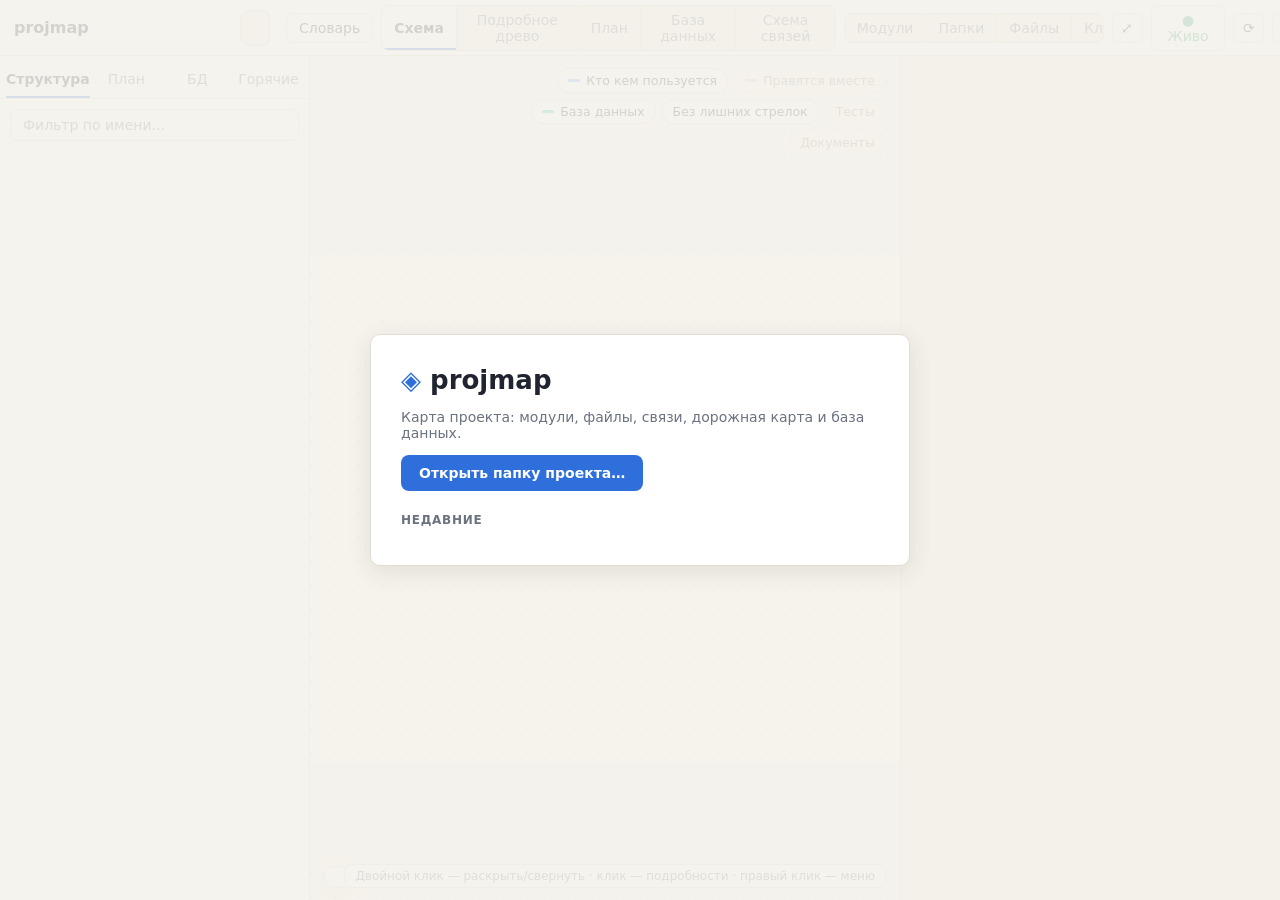
<file: src/ProjMap.App/web/index.html>
﻿<!doctype html>
<html lang="ru">
<head>
<meta charset="utf-8">
<title>projmap</title>
<meta name="viewport" content="width=device-width, initial-scale=1">
<link rel="stylesheet" href="app.css">
</head>
<body>
<header id="top">
  <div class="brand"><span id="projName">projmap</span><span id="projBranch" class="muted"></span></div>
  <div class="search">
    <input id="search" placeholder="Найти файл, класс, таблицу, задачу…  (Ctrl+K)" autocomplete="off" spellcheck="false">
    <div id="searchResults" class="dropdown hidden"></div>
  </div>
  <div class="tools">
    <div class="seg" id="viewSeg" title="Что показывать">
      <button data-view="map" class="active">Схема</button><button data-view="tree">Подробное древо</button><button data-view="plan">План</button><button data-view="db">База данных</button><button data-view="links" title="Ярусы и функции программы и связи между ними">Схема связей</button><button data-view="file" class="hidden">Файл</button>
    </div>
    <div class="seg" id="depthSeg" title="Глубина раскрытия">
      <button data-depth="1">Модули</button><button data-depth="2">Папки</button><button data-depth="3">Файлы</button><button data-depth="4">Классы</button>
    </div>
    <button id="btnFit" class="icon" title="Показать всё (F)">⤢</button>
    <button id="btnLive" class="toggle on" title="Живое обновление при изменении файлов">● Живо</button>
    <button id="btnRescan" class="icon" title="Пересканировать">⟳</button>
    <button id="btnOpen" class="icon" title="Открыть другой проект">📂</button>
  </div>
</header>

<div id="progress" class="hidden"><div class="bar"></div><span class="label"></span></div>

<main>
  <aside id="side">
    <nav class="tabs" id="sideTabs">
      <button data-tab="tree" class="active">Структура</button>
      <button data-tab="plan">План</button>
      <button data-tab="db">БД</button>
      <button data-tab="hot">Горячие</button>
    </nav>
    <div class="tabpane active" id="tab-tree">
      <input class="filter" id="treeFilter" placeholder="Фильтр по имени…">
      <div id="tree" class="tree"></div>
    </div>
    <div class="tabpane" id="tab-plan">
      <div class="chips" id="planChips"></div>
      <div id="plan" class="plan"></div>
    </div>
    <div class="tabpane" id="tab-db"><div id="db"></div></div>
    <div class="tabpane" id="tab-hot">
      <div class="tabintro">Подсветка на схеме: чем ярче блок, тем больше его меняют / тем он сложнее / больше / связаннее.</div>
      <div class="seg small" id="hotSeg">
        <button data-sort="commits" class="active">Изменения</button><button data-sort="complexity">Сложность</button><button data-sort="loc">Размер</button><button data-sort="links">Связи</button>
      </div>
      <div id="hot" class="hot"></div>
    </div>
  </aside>

  <section id="stage">
    <div id="crumbs"></div>
    <div id="cy"></div>
    <div id="lv" class="hidden"></div>
    <div id="lvBar" class="hidden"></div>
    <div id="edgeChips" class="floating chips"></div>
    <div id="legend" class="floating legend"></div>
    <div id="hint" class="floating hint">Двойной клик — раскрыть/свернуть · клик — подробности · правый клик — меню</div>
    <div id="ctx" class="dropdown hidden"></div>
    <div id="busy" class="hidden"><i></i><span></span></div>
    <div id="code" class="hidden">
      <div class="code-head">
        <span id="codePath" class="path"></span>
        <button id="codeOpen" title="Открыть этот файл во внешнем редакторе (VS Code)">Во внешнем редакторе</button>
        <button id="codeClose" title="Вернуться к схеме">✕ Закрыть файл</button>
      </div>
      <div class="code-hint muted">Клик по функции на схеме — её код подсвечивается здесь · двойной клик по строке — найти функцию на схеме</div>
      <div id="codeBody"></div>
    </div>
  </section>

  <aside id="details"></aside>
</main>

<div id="start" class="overlay hidden">
  <div class="card">
    <h1><span class="logo">◈</span> projmap</h1>
    <p class="muted">Карта проекта: модули, файлы, связи, дорожная карта и база данных.</p>
    <button id="btnPick" class="primary">Открыть папку проекта…</button>
    <h3>Недавние</h3>
    <div id="recent"></div>
  </div>
</div>

<div id="toast" class="hidden"></div>

<script src="vendor/cytoscape.min.js"></script>
<script src="vendor/elk-api.js"></script>
<script src="glossary.js"></script>
<script src="model.js"></script>
<script src="projection.js"></script>
<script src="navigation.js"></script>
<script src="views.js"></script>
<script src="app.js"></script>
<script src="edgelayer.js"></script>
<script src="treeview.js"></script>
<script src="fileview.js"></script>
<script src="linkview.js"></script>
<script src="shapeviews.js"></script>
<script src="timeview.js"></script>
<script src="problemsview.js"></script>
<script src="novice.js"></script>
</body>
</html>
</file>
<file: src/ProjMap.App/web/app.css>
/* Light ("paper") is the default; dark is a switch in the toolbar. */
:root {
  --bg: #f4f1ea;
  --canvas: #fbfaf6;
  --grid: #e7e2d6;
  --panel: #ffffff;
  --panel2: #f6f4ee;
  --hover: #efece4;
  --sel: #e3ecfb;
  --line: #e2ddd1;
  --line2: #cfc8b8;
  --text: #1f2430;
  --text2: #3d4454;
  --muted: #6b7280;
  --dim: #9aa0aa;
  --accent: #2f6fdb;
  --accent2: #6d5bd0;
  --ok: #1f9d63;
  --warn: #b7791f;
  --bad: #d64545;
  --code: #2f6fdb;
  --cochange: #8a5cd6;
  --db: #0f9488;
  --shadow: 0 6px 24px rgba(40, 35, 20, .10);
  --radius: 10px;
  font-family: "Segoe UI Variable Text", "Segoe UI", system-ui, sans-serif;
  font-size: 14px;
  color-scheme: light;
}
/* Dark follows Windows; softer graphite instead of near-black, higher text contrast. */
:root[data-theme="dark"] {
  --bg: #1c2027; --canvas: #20252d; --grid: #2a3039; --panel: #262b34; --panel2: #2d333d;
  --hover: #323945; --sel: #2f3d55; --line: #363d49; --line2: #46505f; --text: #eef1f6; --text2: #d3d9e2;
  --muted: #a3acba; --dim: #7c8594; --accent: #7cb1ff; --accent2: #b0a2ff; --ok: #5fd39b; --warn: #f2be4a;
  --bad: #f07272; --code: #7cb1ff; --cochange: #c99bff; --db: #4fd1c5; --shadow: 0 10px 28px rgba(0,0,0,.35);
  color-scheme: dark;
}
* { box-sizing: border-box; }
html, body { margin: 0; height: 100%; background: var(--bg); color: var(--text); overflow: hidden; }
button { font: inherit; color: inherit; background: var(--panel); border: 1px solid var(--line); border-radius: 8px; padding: 6px 12px; cursor: pointer; }
button:hover { border-color: var(--line2); background: var(--hover); }
button.primary { background: var(--accent); color: #fff; border: 0; font-weight: 600; padding: 10px 18px; }
input { font: inherit; color: var(--text); background: var(--panel); border: 1px solid var(--line); border-radius: 8px; padding: 7px 12px; outline: none; }
input:focus { border-color: var(--accent); box-shadow: 0 0 0 3px color-mix(in srgb, var(--accent) 18%, transparent); }
.muted { color: var(--muted); }
.hidden { display: none !important; }
.logo { color: var(--accent); }

/* top bar */
#top { height: 56px; display: flex; align-items: center; gap: 16px; padding: 0 14px; background: var(--panel); border-bottom: 1px solid var(--line); }
.brand { display: flex; flex-direction: column; min-width: 210px; line-height: 1.2; white-space: nowrap; overflow: hidden; }
.brand #projName { font-weight: 700; font-size: 16px; }
.brand #projBranch { font-size: 11.5px; }
.brand .logo { display: none; }
.search { flex: 1; position: relative; max-width: 560px; }
.search input { width: 100%; padding: 9px 14px; background: var(--panel2); }
.tools { display: flex; gap: 8px; align-items: center; margin-left: auto; }
.seg { display: inline-flex; border: 1px solid var(--line); border-radius: 8px; overflow: hidden; background: var(--panel2); }
.seg button { border: 0; border-radius: 0; background: transparent; padding: 6px 12px; color: var(--muted); }
.seg button + button { border-left: 1px solid var(--line); }
.seg button.active { background: var(--panel); color: var(--text); font-weight: 600; box-shadow: inset 0 -2px 0 var(--accent); }
.seg.small button { padding: 4px 9px; font-size: 12.5px; }
button.icon { width: 36px; padding: 6px 0; }
button.toggle { color: var(--muted); }
button.toggle.on { color: var(--ok); }

#progress { position: absolute; top: 56px; left: 0; right: 0; height: 22px; z-index: 20; display: flex; align-items: center; pointer-events: none; }
#progress .bar { position: absolute; left: 0; top: 0; height: 3px; background: linear-gradient(90deg, var(--accent), var(--accent2)); transition: width .3s; }
/* the scan status sits at the bottom of the window: at the top it covered the arrow-layer chips */
#progress .label { position: fixed; left: 50%; bottom: 56px; transform: translateX(-50%); font-size: 12px; color: var(--muted); background: var(--panel); padding: 3px 10px; border-radius: 6px; box-shadow: var(--shadow); }

main { display: flex; height: calc(100% - 56px); }

/* left sidebar */
#side { width: 310px; min-width: 310px; background: var(--panel); border-right: 1px solid var(--line); display: flex; flex-direction: column; }
.tabs { display: flex; padding: 6px 6px 0; gap: 2px; border-bottom: 1px solid var(--line); }
.tabs button { flex: 1; border: 0; border-radius: 8px 8px 0 0; background: transparent; padding: 9px 0; color: var(--muted); border-bottom: 2px solid transparent; font-weight: 500; }
.tabs button.active { color: var(--text); border-bottom-color: var(--accent); font-weight: 600; }
.tabpane { display: none; flex: 1; overflow: auto; padding: 10px; flex-direction: column; gap: 8px; }
.tabpane.active { display: flex; }
.filter { width: 100%; }
.tabintro { font-size: 12.5px; color: var(--muted); line-height: 1.45; }

.cat { margin-top: 4px; }
.cat-h { display: flex; align-items: center; gap: 8px; font-size: 11.5px; font-weight: 700; letter-spacing: .06em; text-transform: uppercase; color: var(--muted); padding: 8px 6px 4px; cursor: pointer; user-select: none; }
.cat-h .c { margin-left: auto; font-weight: 500; letter-spacing: 0; }
.cat-d { font-size: 12px; color: var(--dim); padding: 0 6px 4px; line-height: 1.35; }

.tree { font-size: 13.5px; }
.tree .row { display: flex; align-items: center; gap: 6px; padding: 4px 6px; border-radius: 7px; cursor: pointer; white-space: nowrap; }
.tree .row:hover { background: var(--hover); }
.tree .row.sel { background: var(--sel); }
.tree .tw { width: 14px; text-align: center; color: var(--dim); flex: none; }
.tree .nm { overflow: hidden; text-overflow: ellipsis; }
.tree .nm .muted { font-size: 11.5px; }
.tree .ct { margin-left: auto; color: var(--dim); font-size: 11.5px; padding-left: 6px; }
.dot { width: 10px; height: 10px; border-radius: 3px; flex: none; display: inline-block; }

.chips { display: flex; flex-wrap: wrap; gap: 6px; }
.chip { display: inline-flex; align-items: center; gap: 6px; font-size: 12.5px; padding: 4px 10px; border-radius: 999px; border: 1px solid var(--line); background: var(--panel); cursor: pointer; user-select: none; box-shadow: 0 1px 2px rgba(0,0,0,.04); }
.chip.off { opacity: .5; background: var(--panel2); }
.chip .sw { width: 12px; height: 3px; border-radius: 2px; }

.plan .gh { font-size: 11.5px; font-weight: 700; text-transform: uppercase; letter-spacing: .05em; color: var(--muted); margin: 12px 0 4px; }
.item { padding: 7px 9px; border-radius: 8px; border: 1px solid transparent; cursor: pointer; display: flex; gap: 8px; align-items: flex-start; }
.item:hover { background: var(--hover); border-color: var(--line); }
.item.sel { border-color: var(--accent); background: var(--sel); }
.item .t { flex: 1; line-height: 1.4; }
.item .n { color: var(--dim); font-size: 11.5px; white-space: nowrap; }

.tbl { width: 100%; border-collapse: collapse; font-size: 13px; }
.tbl th { text-align: left; color: var(--muted); font-weight: 600; font-size: 12px; padding: 6px; border-bottom: 1px solid var(--line); cursor: pointer; white-space: nowrap; }
.tbl td { padding: 6px; border-bottom: 1px solid var(--line); }
.tbl tr.click:hover td { background: var(--hover); cursor: pointer; }
.tbl td.num { text-align: right; font-variant-numeric: tabular-nums; color: var(--muted); white-space: nowrap; }
.tbl td.nm { max-width: 230px; overflow: hidden; text-overflow: ellipsis; white-space: nowrap; }
.minibar { height: 4px; border-radius: 2px; margin-top: 3px; }

/* stage */
#stage { flex: 1; position: relative; overflow: hidden; background:
  radial-gradient(circle at 1px 1px, var(--grid) 1px, transparent 0) 0 0 / 24px 24px, var(--canvas); }
#cy { position: absolute; inset: 0; }
#crumbs { position: absolute; top: 12px; left: 14px; z-index: 5; display: flex; gap: 4px; flex-wrap: wrap; font-size: 13px; }
#crumbs span { padding: 4px 10px; border-radius: 8px; background: var(--panel); border: 1px solid var(--line); cursor: pointer; box-shadow: 0 1px 3px rgba(0,0,0,.06); }
#crumbs span:hover { border-color: var(--accent); }
#crumbs i { color: var(--dim); font-style: normal; align-self: center; }
.floating { position: absolute; z-index: 5; }
#edgeChips { top: 12px; right: 14px; justify-content: flex-end; max-width: 62%; }
#legend { bottom: 12px; left: 14px; background: var(--panel); border: 1px solid var(--line); border-radius: var(--radius); padding: 10px 12px; font-size: 12.5px; display: flex; flex-direction: column; gap: 6px; max-width: 360px; box-shadow: var(--shadow); }
#legend .lh { font-weight: 700; cursor: pointer; }
#legend .heatbar { width: 60px; height: 10px; border-radius: 5px; flex: none; background: linear-gradient(90deg, hsl(210,60%,55%), hsl(105,70%,50%), hsl(40,85%,55%), hsl(0,90%,55%)); }
#legend .lg { display: flex; gap: 10px; align-items: center; line-height: 1.4; color: var(--text2); }
#legend .lg.muted { display: block; color: var(--muted); }
#legend svg line, #legend svg path { stroke: var(--text2); fill: var(--text2); }
#hint { bottom: 12px; right: 14px; font-size: 12px; color: var(--muted); background: var(--panel); padding: 4px 10px; border-radius: 8px; border: 1px solid var(--line); }

.dropdown { position: absolute; z-index: 50; background: var(--panel); border: 1px solid var(--line2); border-radius: var(--radius); box-shadow: var(--shadow); overflow: auto; }
#searchResults { top: 42px; left: 0; right: 0; max-height: 60vh; }
.dropdown .opt { padding: 8px 12px; display: flex; gap: 8px; align-items: center; cursor: pointer; }
.dropdown .opt.hl, .dropdown .opt:hover { background: var(--sel); }
.dropdown .opt .k { font-size: 11px; color: var(--muted); border: 1px solid var(--line); border-radius: 5px; padding: 0 6px; flex: none; }
.dropdown .opt .p { color: var(--dim); font-size: 11.5px; margin-left: auto; overflow: hidden; text-overflow: ellipsis; white-space: nowrap; max-width: 50%; }
#ctx { min-width: 220px; padding: 4px 0; }
#ctx .opt { padding: 7px 14px; }
#ctx hr { border: 0; border-top: 1px solid var(--line); margin: 4px 0; }

/* right panel */
#details { width: 380px; min-width: 380px; background: var(--bg); border-left: 1px solid var(--line); overflow: auto; padding: 12px; display: flex; flex-direction: column; gap: 10px; }
.card { background: var(--panel); border: 1px solid var(--line); border-radius: var(--radius); padding: 14px; box-shadow: 0 1px 3px rgba(0,0,0,.04); }
.card h3 { margin: 0 0 8px; font-size: 12px; font-weight: 700; letter-spacing: .06em; text-transform: uppercase; color: var(--muted); display: flex; align-items: center; gap: 8px; }
.card h3 .c { margin-left: auto; font-weight: 600; letter-spacing: 0; color: var(--dim); }
.head { border-top: 5px solid var(--hd, var(--accent)); }
.head .kind { display: inline-block; font-size: 11px; font-weight: 600; letter-spacing: .04em; padding: 2px 8px; border-radius: 6px; background: var(--panel2); color: var(--muted); }
.head h2 { margin: 8px 0 2px; font-size: 21px; line-height: 1.25; word-break: break-word; }
.head .orig { color: var(--muted); font-size: 13px; }
.path { font-family: "Cascadia Mono", Consolas, monospace; font-size: 12px; color: var(--accent); cursor: pointer; word-break: break-all; margin-top: 6px; display: inline-block; }
.path:hover { text-decoration: underline; }
.what { margin-top: 12px; padding: 12px 14px; border-radius: 8px; background: var(--panel2); color: var(--text2); }
.what b { color: var(--text); }
.what.scroll { max-height: 320px; overflow: auto; }

/* Prose in the panels: justified with hyphenation, real paragraphs, small headings between parts. */
.prose { font-size: 14px; line-height: 1.55; text-align: justify; hyphens: auto; -webkit-hyphens: auto; text-wrap: pretty; }
.prose h4 { margin: 14px 0 4px; font-size: 11.5px; font-weight: 700; letter-spacing: .06em; text-transform: uppercase; color: var(--muted); text-align: left; hyphens: none; }
.prose h4:first-child { margin-top: 0; }
.prose p { margin: 0 0 8px; }
.prose p.short { text-align: left; }
.prose p:last-child, .prose ul:last-child, .prose ol:last-child { margin-bottom: 0; }
.prose ul, .prose ol { margin: 4px 0 8px; padding-left: 20px; }
.prose li { margin: 3px 0; }
.prose li::marker { color: var(--muted); }
.prose code { font-family: "Cascadia Mono", Consolas, monospace; font-size: 12.5px; padding: 0 4px; border-radius: 4px; background: var(--panel); }
/* short notes under headings and inside lists: justified too, but smaller */
.gd, .cat-d, .tabintro, .empty, .howto li, #legend .lg.muted { text-align: justify; hyphens: auto; -webkit-hyphens: auto; text-wrap: pretty; }
.actions { display: flex; flex-wrap: wrap; gap: 6px; margin-top: 12px; }
.actions button { font-size: 12.5px; padding: 5px 10px; }
.actions button.main { background: var(--accent); color: #fff; border-color: var(--accent); }

.dtabs { display: flex; gap: 4px; background: var(--panel2); border: 1px solid var(--line); border-radius: 10px; padding: 4px; position: sticky; top: -12px; z-index: 2; }
.dtabs button { flex: 1; border: 0; background: transparent; padding: 7px 4px; border-radius: 7px; color: var(--muted); font-size: 13px; }
.dtabs button.active { background: var(--panel); color: var(--text); font-weight: 600; box-shadow: 0 1px 3px rgba(0,0,0,.08); }
.dtabs button .c { font-size: 11px; color: var(--dim); margin-left: 3px; }

.facts { display: grid; grid-template-columns: 1fr 1fr; gap: 8px; }
.fact { border: 1px solid var(--line); border-radius: 8px; padding: 8px 10px; }
.fact b { display: block; font-size: 18px; font-variant-numeric: tabular-nums; }
.fact span { font-size: 12px; color: var(--muted); line-height: 1.3; display: block; }
.tags { display: flex; gap: 4px; flex-wrap: wrap; margin-top: 8px; }
.tag { font-size: 11.5px; padding: 2px 8px; border-radius: 6px; background: var(--panel2); color: var(--muted); }

.grp { border-left: 4px solid var(--gc, var(--accent)); }
.grp .gd { font-size: 12.5px; color: var(--muted); margin: -4px 0 8px; line-height: 1.4; }
.conn { padding: 6px 6px; border-radius: 7px; cursor: pointer; }
.conn:hover { background: var(--hover); }
.conn .top { display: flex; gap: 8px; align-items: center; }
.conn .nm { flex: 1; overflow: hidden; text-overflow: ellipsis; white-space: nowrap; }
.conn .nm small { color: var(--dim); }
.conn .w { color: var(--muted); font-size: 12px; font-variant-numeric: tabular-nums; white-space: nowrap; }
.conn .bar { height: 4px; border-radius: 2px; margin-top: 4px; opacity: .8; }
.conn .ev { margin: 6px 0 2px 18px; display: none; }
.conn.open .ev { display: block; }
.ev div { font-family: "Cascadia Mono", Consolas, monospace; font-size: 11.5px; color: var(--muted); padding: 2px 0; cursor: pointer; white-space: nowrap; overflow: hidden; text-overflow: ellipsis; }
.ev div:hover { color: var(--accent); }
.more { color: var(--accent); font-size: 13px; cursor: pointer; padding: 6px; }
.empty { color: var(--muted); font-size: 13px; padding: 4px 2px; line-height: 1.45; }
.status { font-size: 11.5px; padding: 2px 8px; border-radius: 999px; font-weight: 600; white-space: nowrap; }
.st-done { background: color-mix(in srgb, var(--ok) 15%, transparent); color: var(--ok); }
.st-active { background: color-mix(in srgb, var(--accent) 15%, transparent); color: var(--accent); }
.st-planned { background: color-mix(in srgb, var(--accent2) 15%, transparent); color: var(--accent2); }
.st-deferred { background: color-mix(in srgb, var(--muted) 15%, transparent); color: var(--muted); }
.st-blocked { background: color-mix(in srgb, var(--bad) 13%, transparent); color: var(--bad); }
.st-unknown { background: color-mix(in srgb, var(--dim) 12%, transparent); color: var(--dim); }
.stbar { display: flex; height: 10px; border-radius: 5px; overflow: hidden; margin: 6px 0 8px; }
.stbar i { display: block; height: 100%; }
.warnlist div { font-size: 12.5px; color: var(--warn); margin: 3px 0; }
.howto li { margin: 4px 0; line-height: 1.45; color: var(--text2); }
.howto { padding-left: 18px; margin: 0; }
.big { font-size: 22px; font-weight: 700; }

#busy { position: absolute; top: 56px; left: 50%; transform: translateX(-50%); z-index: 9; display: flex; gap: 10px; align-items: center;
  background: var(--panel); border: 1px solid var(--line2); border-radius: 10px; padding: 9px 16px; box-shadow: var(--shadow); font-size: 13.5px; }
#busy i { width: 14px; height: 14px; border-radius: 50%; border: 2px solid var(--line2); border-top-color: var(--accent); animation: spin .8s linear infinite; }
@keyframes spin { to { transform: rotate(360deg); } }

/* «Файл»: diagram on the left, code on the right */
#stage.with-code #cy { right: 46%; }
#stage.with-code #edgeChips, #stage.with-code #hint { right: calc(46% + 14px); }
#code { position: absolute; top: 0; right: 0; bottom: 0; width: 46%; z-index: 6; display: flex; flex-direction: column;
  background: var(--panel); border-left: 1px solid var(--line); }
.code-head { display: flex; align-items: center; gap: 8px; padding: 10px 12px; border-bottom: 1px solid var(--line); }
.code-head .path { margin: 0; flex: 1; min-width: 0; overflow: hidden; text-overflow: ellipsis; white-space: nowrap; }
.code-head button { font-size: 12.5px; padding: 4px 10px; flex: none; }
.code-hint { font-size: 12px; padding: 6px 12px; border-bottom: 1px solid var(--line); }
#codeBody { flex: 1; overflow: auto; font-family: "Cascadia Mono", Consolas, monospace; font-size: 13px; line-height: 1.55; padding: 6px 0; }
.cl { display: flex; white-space: pre; }
.cl .ln { flex: none; width: 52px; padding-right: 12px; text-align: right; color: var(--dim); user-select: none; }
.cl .cx { flex: 1; padding-right: 12px; }
.cl.on { background: color-mix(in srgb, var(--accent) 16%, transparent); }
.cl.on .ln { color: var(--accent); }
.tc { color: #6a9955; } .ts { color: #ce9178; } .tn { color: #b5cea8; } .tk { color: #569cd6; } .tt { color: #4ec9b0; }
:root:not([data-theme="dark"]) .tc { color: #3b7a2a; } :root:not([data-theme="dark"]) .ts { color: #a31515; }
:root:not([data-theme="dark"]) .tn { color: #098658; } :root:not([data-theme="dark"]) .tk { color: #0000c0; } :root:not([data-theme="dark"]) .tt { color: #267f99; }

/* detailed tree view (replaces the graph) */
#treeView { position: absolute; inset: 0; z-index: 8; background: var(--canvas); display: flex; flex-direction: column; }
.tv-head { display: flex; align-items: center; gap: 20px; padding: 16px 22px 8px; }
.tv-title { font-size: 20px; font-weight: 700; }
.tv-scope { font-size: 13px; margin-top: 2px; }
.tv-x { color: var(--accent); cursor: pointer; margin-left: 8px; }
.tv-q { margin-left: auto; width: 420px; }
.tv-hint { padding: 0 22px 10px; font-size: 13px; border-bottom: 1px solid var(--line); }
.tv-body { flex: 1; overflow: auto; padding: 8px 10px 40px; }
.tv-row { display: flex; align-items: baseline; gap: 10px; padding: 7px 12px; border-radius: 8px; cursor: pointer; }
.tv-row:hover { background: var(--hover); }
.tv-row.on { background: var(--sel); }
.tv-row.flash { box-shadow: 0 0 0 2px var(--warn) inset; }
.tv-row .tw { width: 14px; color: var(--dim); flex: none; }
.tv-row .dot { align-self: center; }
.tv-row.box .tv-name { font-weight: 700; font-size: 15px; }
.tv-row.file .tv-name { font-family: "Cascadia Mono", Consolas, monospace; font-size: 13px; flex: none; }
.tv-desc { color: var(--muted); font-size: 13px; overflow: hidden; text-overflow: ellipsis; white-space: nowrap; flex: 1; min-width: 0; }
.tv-meta { color: var(--dim); font-size: 12px; white-space: nowrap; font-variant-numeric: tabular-nums; }
.tv-card { margin: 4px 12px 14px 0; padding: 14px 16px; background: var(--panel); border: 1px solid var(--line); border-radius: 10px; box-shadow: var(--shadow); max-width: 1100px; }
.tv-what { line-height: 1.5; color: var(--text2); }
.tv-what .muted { font-size: 13px; margin-top: 4px; }
.tv-facts { display: flex; flex-wrap: wrap; gap: 6px; margin: 10px 0 4px; }
.tv-facts span { font-size: 12px; padding: 2px 8px; border-radius: 6px; background: var(--panel2); color: var(--muted); }
.tv-sec { margin-top: 14px; }
.tv-sh { font-size: 12px; font-weight: 700; letter-spacing: .05em; text-transform: uppercase; color: var(--muted); }
.tv-sd { font-size: 12.5px; color: var(--dim); margin: 2px 0 6px; }
.tv-chips { display: flex; flex-wrap: wrap; gap: 6px; }
.tv-chip { display: inline-flex; align-items: center; gap: 6px; padding: 3px 9px; border-radius: 7px; border: 1px solid var(--line); background: var(--panel2); font-family: "Cascadia Mono", Consolas, monospace; font-size: 12px; cursor: pointer; }
.tv-chip:hover { border-color: var(--accent); }
.tv-chip small { color: var(--dim); }
.tv-type { padding: 6px 8px; border-radius: 7px; cursor: pointer; }
.tv-type:hover { background: var(--hover); }
.tv-doc { font-size: 12.5px; color: var(--text2); margin-top: 2px; }
.tv-plan { padding: 4px 0; cursor: pointer; font-size: 13px; }
.tv-actions { display: flex; gap: 8px; margin-top: 14px; }

.overlay { position: fixed; inset: 0; background: color-mix(in srgb, var(--bg) 85%, transparent); z-index: 100; display: flex; align-items: center; justify-content: center; }
.overlay .card { width: 540px; padding: 30px; box-shadow: var(--shadow); }
.overlay h1 { margin: 0 0 6px; font-size: 26px; }
.overlay h3 { margin: 22px 0 8px; }
#recent .item { justify-content: space-between; }

#toast { position: fixed; bottom: 22px; left: 50%; transform: translateX(-50%); z-index: 200; background: var(--text); color: var(--panel); border-radius: 10px; padding: 10px 18px; box-shadow: var(--shadow); }
::-webkit-scrollbar { width: 10px; height: 10px; }
::-webkit-scrollbar-thumb { background: var(--line2); border-radius: 6px; border: 2px solid var(--panel); }

/* «Схема связей» (linkview.js): tier colours for both themes */
:root {
  --t-frontend: #2f6fdb; --t-application: #c0650c; --t-backend: #b8452c; --t-domain: #1f8a5b; --t-data: #a3439a;
  --t-infrastructure: #857412; --t-tests: #6b7280; --t-docs: #7d6a49; --t-mixed: #b7791f; --t-unclassified: #9aa0aa;
}
:root[data-theme="dark"] {
  --t-frontend: #6ea8fe; --t-application: #f0a04b; --t-backend: #ff8a6b; --t-domain: #47c98a; --t-data: #d872c8;
  --t-infrastructure: #d8c55a; --t-tests: #a3acba; --t-docs: #c8b590; --t-mixed: #f2be4a; --t-unclassified: #7c8594;
}
#lv { position: absolute; inset: 0; overflow: hidden; cursor: grab; user-select: none; }
#lv.dragging { cursor: grabbing; }
#lv svg { width: 100%; height: 100%; display: block; }
#lv .band rect { stroke-width: 1; }
#lv .band text.t { font-weight: 700; font-size: 15px; }
#lv .band text.s { font-size: 11.5px; fill: var(--muted); }
#lv .blk { cursor: pointer; }
#lv .blk rect.b { fill: var(--panel); stroke-width: 1.5; }
#lv .blk.guess rect.b { stroke-dasharray: 5 3; }
#lv .blk.sel rect.b { stroke-width: 3; }
#lv .blk text.n { font-size: 13.5px; font-weight: 600; fill: var(--text); }
#lv .blk text.m { font-size: 11.5px; fill: var(--muted); font-variant-numeric: tabular-nums; }
#lv .blk:hover rect.b { fill: var(--hover); }
#lv .blk.dim { opacity: .22; }
#lv path.ln { fill: none; stroke: var(--line2); }
#lv path.ln.hl { stroke: var(--accent); }
#lv path.ah { stroke: none; fill: var(--line2); }
#lv path.ah.hl { fill: var(--accent); }
#lv text.col { font-size: 12px; font-weight: 700; letter-spacing: .05em; fill: var(--muted); text-transform: uppercase; }
#lv text.empty { font-size: 14px; fill: var(--muted); }
#lvBar { position: absolute; top: 12px; left: 14px; right: 14px; z-index: 6; display: flex; gap: 8px; align-items: center; flex-wrap: wrap; pointer-events: none; }
#lvBar > * { pointer-events: auto; }
#lvBar .crumb { padding: 4px 10px; border-radius: 8px; background: var(--panel); border: 1px solid var(--line); cursor: pointer; font-size: 13px; max-width: 320px; overflow: hidden; text-overflow: ellipsis; white-space: nowrap; box-shadow: 0 1px 3px rgba(0,0,0,.06); }
#lvBar .crumb.cur { font-weight: 600; cursor: default; }
#lvBar i { color: var(--dim); font-style: normal; }
#lvBar .sp { flex: 1; }
#lvBar .chip.off { opacity: .5; }
#lvTip { position: fixed; z-index: 60; pointer-events: none; max-width: 420px; background: var(--panel); border: 1px solid var(--line2); border-radius: 8px; padding: 7px 10px; box-shadow: var(--shadow); font-size: 12.5px; line-height: 1.4; }
#lvTip b { display: block; font-size: 13px; }
#lvTip span { color: var(--muted); }
.lvlist { display: flex; flex-direction: column; }
.lvlist .r { display: flex; gap: 8px; align-items: center; padding: 5px 4px; border-top: 1px solid var(--line); cursor: pointer; font-size: 13px; }
.lvlist .r:hover { background: var(--hover); }
.lvlist .r .nm { flex: 1; min-width: 0; overflow: hidden; text-overflow: ellipsis; white-space: nowrap; }
.lvlist .r .n { color: var(--dim); font-variant-numeric: tabular-nums; }
.lvedit { display: flex; flex-direction: column; gap: 8px; }
.lvedit label { font-size: 12.5px; color: var(--muted); display: flex; flex-direction: column; gap: 4px; }
.lvedit select, .lvedit input { width: 100%; }
.lvedit .row { display: flex; gap: 6px; flex-wrap: wrap; }
.why { font-size: 12.5px; color: var(--text2); line-height: 1.45; }
.why li { margin: 2px 0; }

/* ---- novice layer: the card beside the chosen block, honest marks, glossary (novice.js) ---- */
:root { --nv-comment: #1f8a5b; --nv-comment-bg: #e3f3ea; --nv-code: #2f6fdb; --nv-code-bg: #e6eefc; --nv-guess: #9a6a12; --nv-guess-bg: #fbf0d9; }
:root[data-theme="dark"] { --nv-comment: #5fd39b; --nv-comment-bg: #1f3a2d; --nv-code: #7cb1ff; --nv-code-bg: #23324a; --nv-guess: #f2be4a; --nv-guess-bg: #3e321a; }
#nvCard { position: absolute; z-index: 30; width: 330px; max-width: calc(100% - 16px); max-height: calc(100% - 56px); overflow: auto; background: var(--panel); border: 1px solid var(--accent); border-radius: 12px; box-shadow: var(--shadow); padding: 12px 14px; display: flex; flex-direction: column; gap: 7px; font-size: 13px; }
#nvCard.hidden, #nvGloss.hidden { display: none; }
.nv-head { display: flex; align-items: flex-start; gap: 8px; }
.nv-sub { display: flex; flex-wrap: wrap; gap: 4px 8px; align-items: center; }
.nv-plain { font-size: 17px; font-weight: 600; line-height: 1.25; flex: 1; min-width: 0; }
.nv-x { border: none; background: none; padding: 0 2px; color: var(--muted); }
.nv-coderow { display: flex; flex-wrap: wrap; gap: 6px; align-items: center; color: var(--muted); }
.nv-coderow code { font: 12px "Cascadia Mono", Consolas, monospace; color: var(--text2); background: var(--panel2); border: 1px solid var(--line); border-radius: 5px; padding: 1px 6px; overflow-wrap: anywhere; }
.nv-term { border: none; background: none; padding: 0; color: var(--accent); text-decoration: underline dotted; font: inherit; }
.nv-term:hover { background: none; }
.nv-tag { display: inline-block; font-size: 11.5px; font-weight: 600; border-radius: 99px; padding: 0 8px; white-space: nowrap; }
.nv-comment, .nv-doc { color: var(--nv-comment); background: var(--nv-comment-bg); }
.nv-tag.nv-code, .nv-history { color: var(--nv-code); background: var(--nv-code-bg); }
.nv-guess { color: var(--nv-guess); background: var(--nv-guess-bg); }
.nv-claim { display: flex; flex-direction: column; gap: 3px; align-items: flex-start; padding: 6px 8px; border: 1px solid var(--line); border-radius: 8px; background: var(--panel2); line-height: 1.4; }
.nv-claim q { font-style: italic; color: var(--text2); quotes: "«" "»"; }
.nv-claim small.path { margin-top: 0; }
.nv-pass { display: flex; flex-direction: column; gap: 6px; }
.nv-pass.nv-flash, .card.nv-flash { outline: 2px solid var(--accent); outline-offset: 2px; }
.nv-label { font-size: 11px; font-weight: 700; letter-spacing: .06em; text-transform: uppercase; color: var(--muted); }
.nv-where { display: flex; flex-wrap: wrap; gap: 2px 4px; align-items: center; font: 12px "Cascadia Mono", Consolas, monospace; }
.nv-where button { border: none; background: none; padding: 0; color: var(--accent); font: inherit; }
.nv-where button:hover { text-decoration: underline; background: none; }
.nv-where i { color: var(--muted); font-style: normal; }
.nv-act { display: flex; flex-wrap: wrap; gap: 6px; align-items: center; }
.nv-act button.main { background: var(--accent); color: #fff; border: 0; }
#nvGloss { position: absolute; top: 0; right: 0; bottom: 0; width: 380px; max-width: 100%; z-index: 40; background: var(--panel); border-left: 2px solid var(--accent); box-shadow: var(--shadow); padding: 14px 16px; overflow: auto; display: flex; flex-direction: column; gap: 8px; }
#nvGloss dl { margin: 0; }
#nvGloss dt { font-weight: 600; margin-top: 10px; }
#nvGloss dt.on { color: var(--accent); }
#nvGloss dd { margin: 3px 0 0; color: var(--text2); line-height: 1.45; }
main { position: relative; }
</file>
